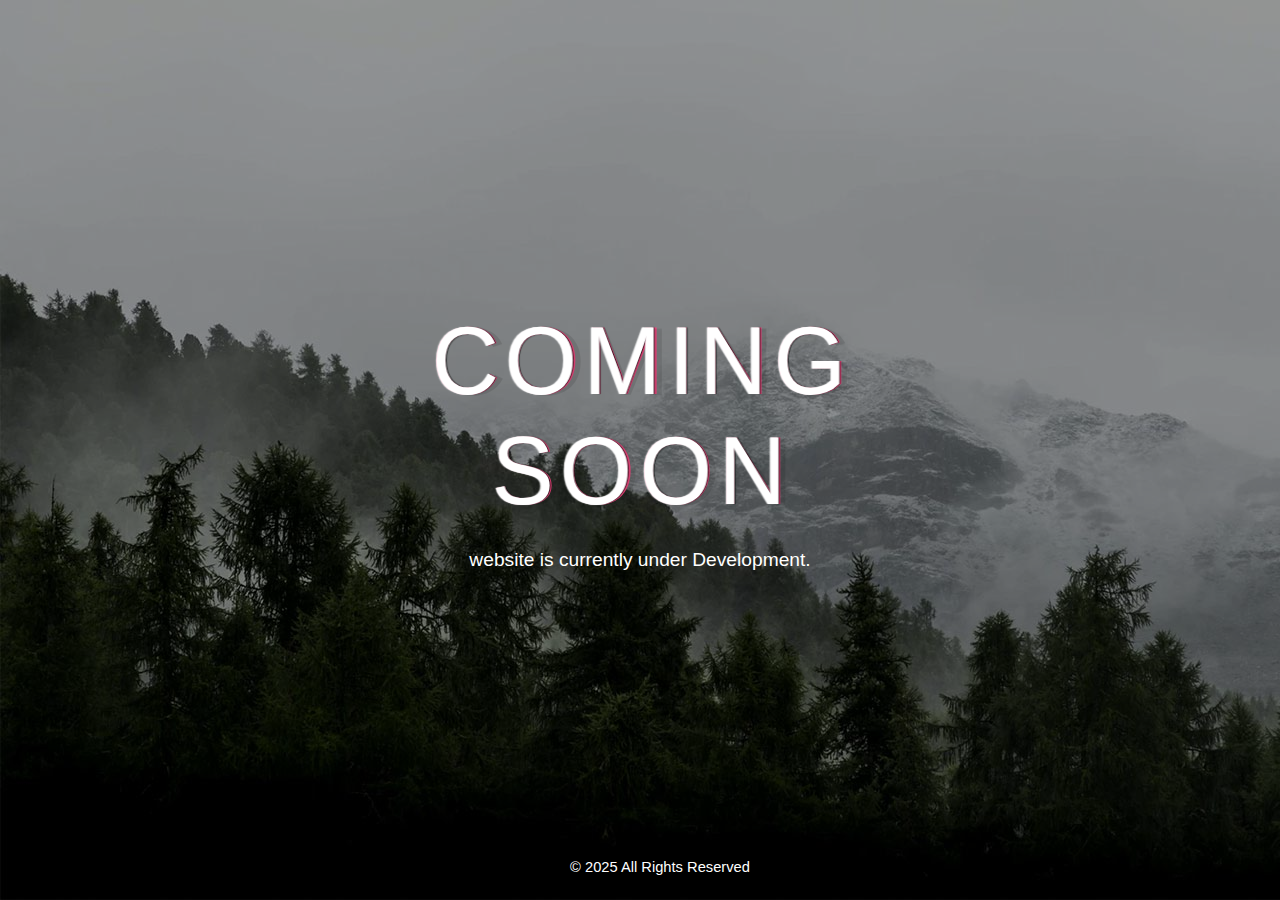
<file: index.html>
<!DOCTYPE HTML>
<html lang="en">
<head>
	<title>Coming Soon</title>
	<meta http-equiv="X-UA-Compatible" content="IE=edge">
    <meta name="viewport" content="width=device-width, initial-scale=1">
	<meta charset="UTF-8">
	
	
	<!-- Font -->
	
	<link href="https://fonts.googleapis.com/css?family=Open+Sans:400,700%7CPoppins:400,500" rel="stylesheet">
	
	
	<link href="common-css/ionicons.css" rel="stylesheet">
	
	
	<link rel="stylesheet" href="common-css/jquery.classycountdown.css" />
		
	<link href="comingsooncss/css/styles.css" rel="stylesheet">
	<link rel="stylesheet" type="text/css" href="style.css">
	<link rel="shortcut icon" type="image/jpg" href="images\favicon.ico">
		
	<link href="comingsooncss/css/responsive.css" rel="stylesheet">
	<link rel="stylesheet" type="text/css" href="https://stackpath.bootstrapcdn.com/font-awesome/4.7.0/css/font-awesome.min.css">
	
</head>
<body>
	
	<div class="main-area center-text" style="background-image:url(images/countdown-3-1600x900.jpg);">
		
		<div class="display-table">
			<div class="display-table-cell">
				
				<div class="foo">
 					<span class="letter" data-letter="C">C</span>
 					<span class="letter" data-letter="O">O</span>
 					<span class="letter" data-letter="M">M</span>
 					<span class="letter" data-letter="I">I</span>
 					<span class="letter" data-letter="N">N</span>
 					<span class="letter" data-letter="G">G</span>
 					<br>
 					<span class="letter" data-letter="S">S</span>
 					<span class="letter" data-letter="O">O</span>
 					<span class="letter" data-letter="O">O</span>
 					<span class="letter" data-letter="N">N</span>

				<h5 class="desc font-white">website is currently under Development.
				</h5>
			
			</div><!-- display-table -->
			<footer class="footer">
				<p class="font-white">© 2025 All Rights Reserved</p>
			</footer>
		</div><!-- display-table-cell -->
	</div><!-- main-area -->
	
</body>
</html>
</file>
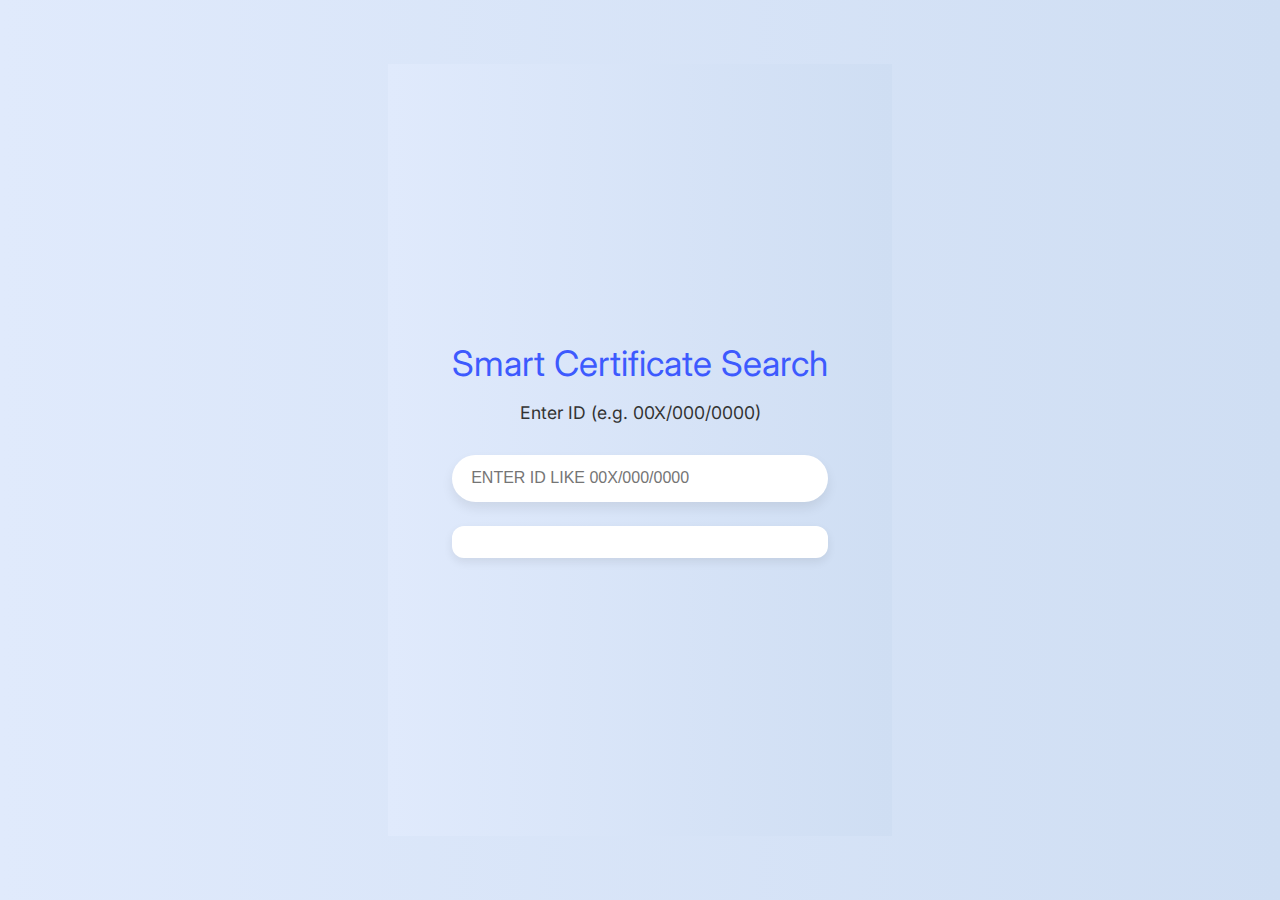
<file: marreginq/index.html>
<!DOCTYPE html>
<html lang="en">
  <head>
    <meta charset="UTF-8" />
    <title>MMR Baduria - Smart Certificate Search</title>
    <meta name="viewport" content="width=device-width, initial-scale=1.0" />
    <style>
      @import url("https://fonts.googleapis.com/css2?family=Inter:wght@400;600&display=swap");
      * {
        margin: 0;
        padding: 0;
        box-sizing: border-box;
      }
      html,
      body {
        font-family: "Inter", sans-serif;
        background: linear-gradient(to right, #e0eafc, #cfdef3);
        height: 100vh;
        display: flex;
        flex-direction: column;
        justify-content: center;
        align-items: center;
        padding: 5vw;
        text-align: center;
      }

      .title {
        font-size: clamp(1.5rem, 5vw, 2.2rem);
        color: #3d5afe;
        margin-bottom: 0.5em;
        animation: fadeInDown 0.7s ease-out forwards;
      }

      .subtitle {
        font-size: clamp(1rem, 4vw, 1.1rem);
        color: #333;
        margin-bottom: 1.8em;
        animation: fadeInUp 0.7s ease-out forwards;
      }

      @keyframes fadeInDown {
        from {
          opacity: 0;
          transform: translateY(-20px);
        }
        to {
          opacity: 1;
          transform: translateY(0);
        }
      }
      @keyframes fadeInUp {
        from {
          opacity: 0;
          transform: translateY(20px);
        }
        to {
          opacity: 1;
          transform: translateY(0);
        }
      }

      .search-box {
        width: 100%;
        max-width: 420px;
        position: relative;
        margin-bottom: 1.5em;
      }

      .search-box input {
        width: 100%;
        padding: 0.9em 1.2em;
        font-size: 1rem;
        border-radius: 50px;
        border: none;
        text-transform: uppercase;
        box-shadow: 0 6px 12px rgba(0, 0, 0, 0.08);
        transition: box-shadow 0.3s ease;
      }

      .search-box input:focus {
        outline: none;
        box-shadow: 0 10px 25px rgba(0, 0, 0, 0.15);
      }

      .output {
        background: #fff;
        padding: 1em 1.2em;
        border-radius: 12px;
        box-shadow: 0 4px 10px rgba(0, 0, 0, 0.08);
        width: 100%;
        max-width: 600px;
        text-align: left;
        font-size: clamp(0.9rem, 2.5vw, 1rem);
        color: #333;
        white-space: pre-wrap;
        word-wrap: break-word;
      }

      .loader {
        border: 3px solid #f3f3f3;
        border-top: 3px solid #3d5afe;
        border-radius: 50%;
        width: 20px;
        height: 20px;
        animation: spin 0.8s linear infinite;
        margin: 0 auto;
      }

      @keyframes spin {
        0% {
          transform: rotate(0deg);
        }
        100% {
          transform: rotate(360deg);
        }
      }

      @media (max-width: 360px) {
        .output {
          padding: 1em;
          font-size: 0.9rem;
        }

        .search-box input {
          font-size: 0.95rem;
        }
      }
    </style>
  </head>
  <body>
    <div class="title">Smart Certificate Search</div>
    <div class="subtitle">Enter ID (e.g. 00X/000/0000)</div>

    <div class="search-box">
      <input
        type="text"
        id="searchInput"
        placeholder="Enter ID like 00X/000/0000"
        autocomplete="off"
      />
    </div>

    <div class="output" id="output"></div>

    <script>
      const scriptURL =
        "https://script.google.com/macros/s/AKfycbyyMQ63fbo4ThgC6EFsqxd_BNFiXUqMI4lFT1cYx_2BetRiUpc7bhegL9qeTaNOeVwrGQ/exec";
      const outputEl = document.getElementById("output");
      const inputEl = document.getElementById("searchInput");

      let lastSearched = "";

      const validPattern = /^(\d{2}[A-Z]\/\d{2,3}\/\d{4}|[A-Z]\d\/\d{2,3}\/\d{4}|[A-Z]+-[A-Z]+-\d{10})$/;


      function showLoader() {
        outputEl.innerHTML = `<div class="loader"></div>`;
      }

      function showMessage(msg) {
        outputEl.textContent = msg;
      }

      function fetchCertificate(id) {
        if (id === lastSearched) return;
        lastSearched = id;
        showLoader();
        fetch(`${scriptURL}?id=${encodeURIComponent(id)}`)
          .then((res) => res.text())
          .then((data) => {
            outputEl.textContent = data || "No data found.";
          })
          .catch(() => {
            showMessage("❌ Error fetching data.");
          });
      }

      inputEl.addEventListener("input", () => {
        inputEl.value = inputEl.value.toUpperCase();
        const value = inputEl.value.trim();
        if (validPattern.test(value)) {
          fetchCertificate(value);
        }
      });

      window.onload = () => {
        const params = new URLSearchParams(window.location.search);
        const id = params.get("id");
        if (id) {
          const upperId = id.toUpperCase();
          inputEl.value = upperId;
          if (validPattern.test(upperId)) {
            fetchCertificate(upperId);
          }
        }
      };
    </script>
  </body>
</html>
</file>
<file: comingsooncss/css/styles.css>
/* ---------------------------------
1. PRIMARY STYLES
--------------------------------- */

html{ font-size: 100%; height: 100%; width: 100%; overflow-x: hidden; margin: 0px;  padding: 0px; touch-action: manipulation; }


body{ font-size: 16px; font-family: 'Open Sans', sans-serif; width: 100%; height: 100%; margin: 0; font-weight: 400;
	-webkit-font-smoothing: antialiased; -moz-osx-font-smoothing: grayscale; word-wrap: break-word; overflow-x: hidden; 
	color: #333; }

h1, h2, h3, h4, h5, h6, p, a, ul, span, li, img, inpot, button{ margin: 0; padding: 0; }

h1,h2,h3,h4,h5,h6{ line-height: 1.5; font-weight: inherit; }

h1,h2,h3{ font-family: 'Poppins', sans-serif; }

p{ line-height: 1.6; font-size: 1.05em; font-weight: 400; color: #555; }

h1{ font-size: 3.5em; line-height: 1; }
h2{ font-size: 3em; line-height: 1.1; }
h3{ font-size: 2.5em; }
h4{ font-size: 1.5em; }
h5{ font-size: 1.2em; }
h6{ font-size: .9em; letter-spacing: 1px; }

a, button{ display: inline-block; text-decoration: none; color: inherit; transition: all .3s; line-height: 1; }

a:focus, a:active, a:hover,
button:focus, button:active, button:hover,
a b.light-color:hover{ text-decoration: none; color: #E45F74; }

b{ font-weight: 500; }

img{ width: 100%; }

li{ list-style: none; display: inline-block; }

span{ display: inline-block; }

button{ outline: 0; border: 0; background: none; cursor: pointer; }

b.light-color{ color: #444; }

.icon{ font-size: 1.1em; display: inline-block; line-height: inherit; }

[class^="icon-"]:before, [class*=" icon-"]:before{ line-height: inherit; }

*, *::before, *::after {
    -webkit-box-sizing: inherit;
    box-sizing: inherit;
}

*, *::before, *::after {
    -webkit-box-sizing: inherit;
	box-sizing: inherit;} 

	
/* ---------------------------------
2. COMMONS FOR PAGE DESIGN
--------------------------------- */

.center-text{ text-align: center; } 
@import url(https://fonts.googleapis.com/css?family=Lato:900);
*, *:before, *:after{
  box-sizing:border-box;
}
body{
  font-family: 'Lato', sans-serif;
    ;
}

/* ---------------------------------
3. MAIN SECTION
--------------------------------- */

.main-area{ position: relative; height: 100vh; z-index: 1; padding: 0 20px; background-size: cover; color: #fff; }

.main-area:after{ content:''; position: absolute; top: 0; bottom: 0;left: 0; right: 0; z-index: -1;  
	opacity: .4; background: #000; }

.main-area .desc{ margin: 20px auto; max-width: 500px; }
	
.main-area .notify-btn{ padding: 13px 35px; border-radius: 50px; border: 2px solid #F84982;
	color: #fff; background: #F84982; }

.main-area .notify-btn:hover{ background: none; }

.main-area .social-btn{ position: absolute; bottom: 40px; width: 100%; left: 50%; transform: translateX(-50%); }

.main-area .social-btn > li > a{ margin: 0 10px; padding-bottom: 7px; position: relative; overflow: hidden; }

.main-area .social-btn > li > a:after{ content:''; position: absolute; bottom: 0; left: 0; right: 0; 
	transition: all .2s; height: 2px; background: #F84982; }

	
.main-area .social-btn > li > a:hover:after{ transform: translateX(100%); }

.footer { 
	position: absolute;
	bottom: 20px;
	width: 100%;
	text-align: center;
	color: #fff; font-size: 14px;
}
</file>
<file: style.css>
div.foo{
  width: 90%;
  margin: 0 auto;
  text-align: center;
}
.letter{
  display: inline-block;
  font-weight: 6--;
  font-size: 6em;
  position: relative;
  color: #F84982;
  transform-style: preserve-3d;
  perspective: 400;
  z-index: 1;
}
.letter:before, .letter:after{
  position:absolute;
  content: attr(data-letter);
  transform-origin: top left;
  top:0;
  left:0;
}
.letter, .letter:before, .letter:after{
  transition: all 0.3s ease-in-out;
}
.letter:before{
  color: #fff;
  text-shadow: 
    -1px 0px 1px rgba(255,255,255,.8),
    1px 0px 1px rgba(0,0,0,.8);
  z-index: 3;
  transform:
    rotateX(0deg)
    rotateY(-15deg)
    rotateZ(0deg);
}
.letter:after{
  color: rgba(0,0,0,.11);
  z-index:2;
  transform:
    scale(1.08,1)
    rotateX(0deg)
    rotateY(0deg)
    rotateZ(0deg)
    skew(0deg,1deg);
}
.letter:hover:before{
  color: #fafafa;
  transform:
    rotateX(0deg)
    rotateY(-40deg)
    rotateZ(0deg);
}
.letter:hover:after{
  transform:
    scale(1.08,1)
    rotateX(0deg)
    rotateY(40deg)
    rotateZ(0deg)
    skew(0deg,22deg);
}

.display-table{ display: table; height: 100%; width: 100%; }

.display-table-cell{ display: table-cell; vertical-align: middle; }



::-webkit-input-placeholder { font-size: .9em; letter-spacing: 1px; }

::-moz-placeholder { font-size: .9em; letter-spacing: 1px; }

:-ms-input-placeholder { font-size: .9em; letter-spacing: 1px; }

:-moz-placeholder { font-size: .9em; letter-spacing: 1px; }


.full-height{ height: 100%; }

.position-static{ position: static; }

.font-white{ color: #fff; }
</file>
<file: comingsooncss/css/responsive.css>
/* Screens Resolution : 992px
-------------------------------------------------------------------------- */
@media only screen and (max-width: 1200px) {

}

/* Screens Resolution : 992px
-------------------------------------------------------------------------- */
@media only screen and (max-width: 992px) {
	
	

}


/* Screens Resolution : 767px
-------------------------------------------------------------------------- */
@media only screen and (max-width: 767px) {
	
	/* ---------------------------------
	1. PRIMARY STYLES
	--------------------------------- */

	p{ line-height: 1.4; }

	h1{ font-size: 2.8em; line-height: 1; }
	h2{ font-size: 2.2em; line-height: 1.1; }
	h3{ font-size: 1.8em; }
		
	
	
}

/* Screens Resolution : 479px
-------------------------------------------------------------------------- */
@media only screen and (max-width: 479px) {

	/* ---------------------------------
	1. PRIMARY STYLES
	--------------------------------- */

	body{ font-size: 12px; }
	
}

/* Screens Resolution : 359px
-------------------------------------------------------------------------- */
@media only screen and (max-width: 359px) {
	
	
}

/* Screens Resolution : 290px
-------------------------------------------------------------------------- */
@media only screen and (max-width: 290px) {
	
	
}
</file>
